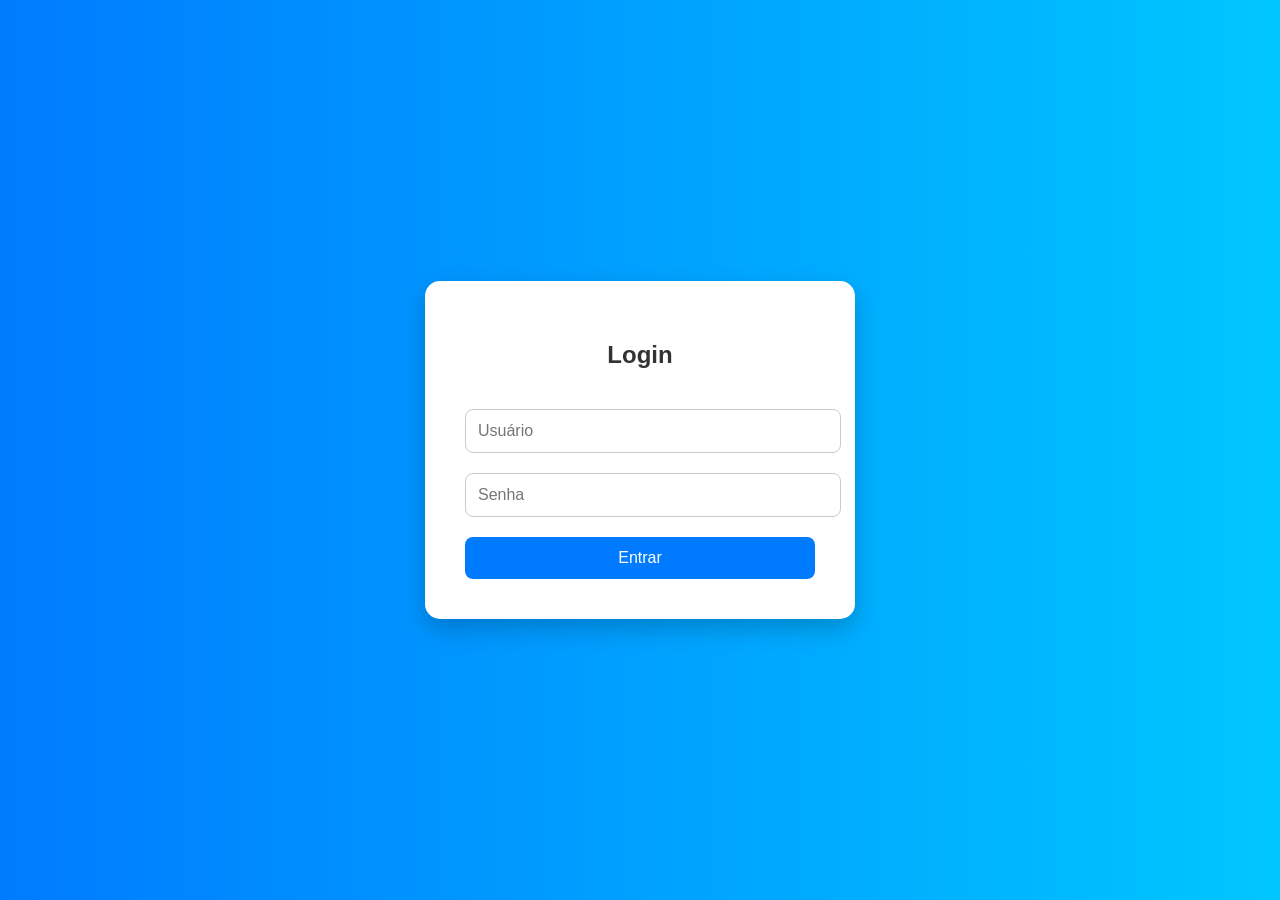
<file: frontend/index.html>
<!DOCTYPE html>
<html lang="pt-br">
<head>
  <meta charset="UTF-8">
  <title>Login - Admin</title>
  <style>
    body {
      margin: 0;
      font-family: 'Segoe UI', sans-serif;
      background: linear-gradient(to right, #007bff, #00c6ff);
      display: flex;
      justify-content: center;
      align-items: center;
      height: 100vh;
    }

    .login-container {
      background-color: white;
      padding: 40px;
      border-radius: 15px;
      box-shadow: 0 10px 25px rgba(0, 0, 0, 0.2);
      width: 350px;
    }

    .login-container h2 {
      text-align: center;
      margin-bottom: 30px;
      color: #333;
    }

    input {
      width: 100%;
      padding: 12px;
      margin: 10px 0;
      border: 1px solid #ccc;
      border-radius: 8px;
      font-size: 16px;
    }

    button {
      width: 100%;
      padding: 12px;
      background-color: #007bff;
      color: white;
      font-size: 16px;
      border: none;
      border-radius: 8px;
      cursor: pointer;
      margin-top: 10px;
    }

    button:hover {
      background-color: #0056b3;
    }
  </style>
</head>
<body>
  <div class="login-container">
    <h2>Login</h2>
    <form id="loginForm">
      <input type="text" id="email" placeholder="Usuário" required>
      <input type="password" id="senha" placeholder="Senha" required>
      <button type="submit">Entrar</button>
    </form>
  </div>

  <script src="js/main.js"></script>
</body>
</html>
</file>
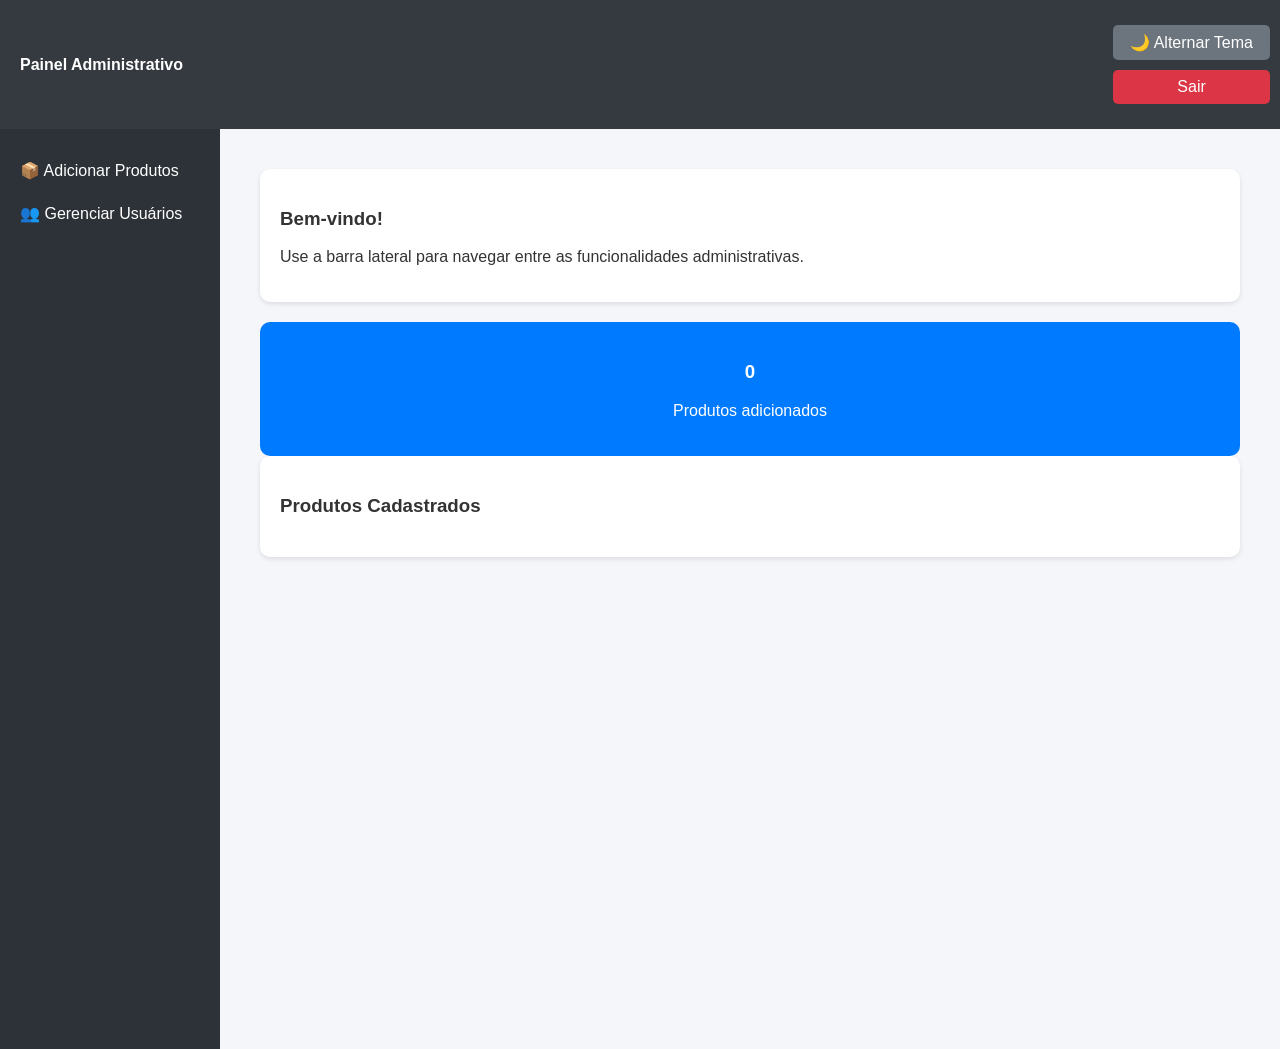
<file: frontend/dashboard.html>
<!DOCTYPE html>
<html lang="pt-br">
<head>
  <meta charset="UTF-8">
  <title>Dashboard Admin</title>
  <link rel="stylesheet" href="style.css">
  <style>
    body {
      margin: 0;
      font-family: 'Segoe UI', sans-serif;
      background-color: #f4f6f9;
      color: #333;
      transition: background 0.3s, color 0.3s;
    }

    .dark-mode {
      background-color: #1e1e1e;
      color: #e4e4e4;
    }

    .header {
      background-color: #343a40;
      color: white;
      padding: 15px 20px;
      display: flex;
      justify-content: space-between;
      align-items: center;
    }

    .container {
      display: flex;
    }

    .sidebar {
      width: 220px;
      background-color: #2d3238;
      min-height: 100vh;
      padding-top: 20px;
    }

    .sidebar a {
      display: block;
      color: white;
      padding: 12px 20px;
      text-decoration: none;
      transition: 0.3s;
    }

    .sidebar a:hover {
      background-color: #007bff;
    }

    .main {
      flex: 1;
      padding: 40px;
    }

    .card {
      background: white;
      border-radius: 10px;
      box-shadow: 0 2px 5px rgba(0,0,0,0.1);
      padding: 20px;
      margin-bottom: 20px;
      transition: background 0.3s, color 0.3s;
    }

    .dark-mode .card {
      background: #2c2c2c;
      color: #e4e4e4;
    }

    .stats {
      display: flex;
      gap: 20px;
      flex-wrap: wrap;
    }

    .stat-box {
      flex: 1;
      min-width: 200px;
      background-color: #007bff;
      color: white;
      padding: 20px;
      border-radius: 10px;
      text-align: center;
    }

    .logout-btn, .toggle-btn {
      background-color: #dc3545;
      color: white;
      border: none;
      padding: 8px 12px;
      cursor: pointer;
      border-radius: 5px;
      margin-left: 10px;
    }

    .toggle-btn {
      background-color: #6c757d;
    }

    .logout-btn:hover {
      background-color: #c82333;
    }

    .toggle-btn:hover {
      background-color: #5a6268;
    }
    #listaDashboardProdutos {
  list-style: none;
  padding: 0;
  margin-top: 15px;
}

#listaDashboardProdutos li {
  background-color: #f8f9fa;
  border: 1px solid #ddd;
  border-radius: 6px;
  padding: 10px 15px;
  margin-bottom: 10px;
  font-size: 16px;
  color: #333;
  box-shadow: 0 1px 3px rgba(0,0,0,0.05);
  transition: background 0.2s;
}

#listaDashboardProdutos li:hover {
  background-color: #eef2f5;
}



  </style>
</head>
<body>
  <div class="header">
    <div><strong>Painel Administrativo</strong></div>
    <div>
      <button class="toggle-btn" onclick="toggleDarkMode()">🌙 Alternar Tema</button>
      <button class="logout-btn" onclick="logout()">Sair</button>
    </div>
  </div>

  <div class="container">
    <div class="sidebar">
      <a href="dashboard_produtos.html">📦 Adicionar Produtos</a>
      <a href="usuarios.html">👥 Gerenciar Usuários</a>
    </div>

    <div class="main">
       <div class="card">
        <h3>Bem-vindo!</h3>
        <p>Use a barra lateral para navegar entre as funcionalidades administrativas.</p>
      </div>
      <div class="stats">
       <div class="stat-box">
          <h3 id="contagemProdutos">0</h3>
          <p>Produtos adicionados</p>
      </div>
      </div>
      <div class="card">
  <h3>Produtos Cadastrados</h3>
  <ul id="listaDashboardProdutos" style="margin-top: 15px;"></ul>
</div>

    </div>
  </div>

  <script>
async function carregarProdutosDashboard() {
  try {
    const res = await fetch("http://localhost:5000/produtos", {
      credentials: "include"
    });
    const produtos = await res.json();

    // Atualiza a contagem no card
    document.getElementById("contagemProdutos").innerText = produtos.length;

    // Preenche a lista detalhada
    const lista = document.getElementById("listaDashboardProdutos");
    lista.innerHTML = "";

    if (produtos.length === 0) {
      const li = document.createElement("li");
      li.textContent = "Nenhum produto cadastrado ainda.";
      lista.appendChild(li);
    } else {
      produtos.forEach(p => {
        const li = document.createElement("li");
        li.textContent = `${p.nome} - R$ ${p.preco.toFixed(2)}`;
        li.style.padding = "6px 0";
        lista.appendChild(li);
      });
    }

  } catch (err) {
    console.error("Erro ao buscar produtos:", err);
  }
}

function logout() {
  fetch('http://localhost:5000/logout')
    .then(() => window.location.href = 'index.html');
}

function toggleDarkMode() {
  document.body.classList.toggle("dark-mode");
}

carregarProdutosDashboard();
</script>


</body>
</html>
</file>
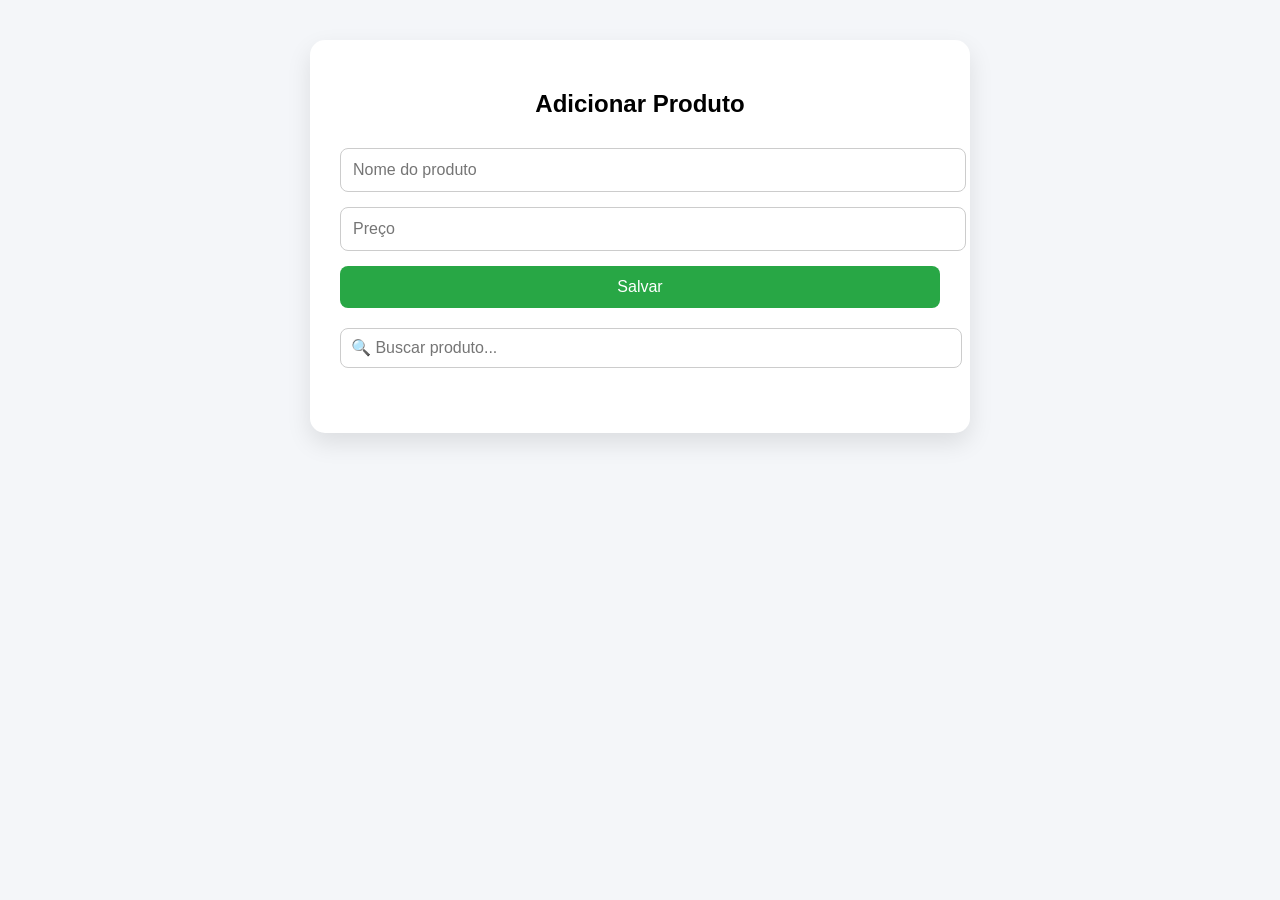
<file: frontend/dashboard_produtos.html>
<!DOCTYPE html>
<html lang="pt-br">
<head>
  <meta charset="UTF-8">
  <title>Adicionar Produtos</title>
  <style>
    body {
      font-family: 'Segoe UI', sans-serif;
      background-color: #f4f6f9;
      margin: 0;
      padding: 40px;
    }

    .container {
      max-width: 600px;
      margin: auto;
      background: white;
      padding: 30px;
      border-radius: 15px;
      box-shadow: 0 10px 25px rgba(0, 0, 0, 0.1);
    }

    h2 {
      text-align: center;
      margin-bottom: 30px;
    }

    input {
      width: 100%;
      padding: 12px;
      margin-bottom: 15px;
      border: 1px solid #ccc;
      border-radius: 8px;
      font-size: 16px;
    }

    button {
      width: 100%;
      padding: 12px;
      background-color: #28a745;
      color: white;
      font-size: 16px;
      border: none;
      border-radius: 8px;
      cursor: pointer;
    }

    button:hover {
      background-color: #218838;
    }

    ul {
      list-style: none;
      padding: 0;
      margin-top: 20px;
    }

    li {
      background-color: #f8f9fa;
      border: 1px solid #ddd;
      border-radius: 8px;
      padding: 12px;
      margin-bottom: 10px;
      display: flex;
      justify-content: space-between;
      align-items: center;
    }

    .produto-info {
      flex: 1;
    }

    .actions {
      display: flex;
      gap: 8px;
    }

    .actions button {
      width: auto;
      padding: 6px 10px;
      font-size: 14px;
      border-radius: 6px;
      border: none;
      cursor: pointer;
    }

    .actions button:first-child {
      background-color: #ffc107;
      color: #000;
    }

    .actions button:first-child:hover {
      background-color: #e0a800;
    }

    .actions button:last-child {
      background-color: #dc3545;
      color: #fff;
    }

    .actions button:last-child:hover {
      background-color: #c82333;
    }
  </style>
</head>
<body>
  <div class="container">
    <h2>Adicionar Produto</h2>

    <form id="formProduto">
      <input type="hidden" id="idProduto">
      <input type="text" id="nomeProduto" placeholder="Nome do produto" required>
      <input type="number" id="precoProduto" placeholder="Preço" required step="0.01" min="0">
      <button type="submit">Salvar</button>
    </form>

    <input type="text" id="buscaProduto" placeholder="🔍 Buscar produto..." style="width:100%; padding:10px; margin-top:20px;">

    <ul id="listaProdutos"></ul>
  </div>

  <script>
    let produtos = [];

    document.getElementById("formProduto").addEventListener("submit", async function(e) {
      e.preventDefault();
      const id = document.getElementById("idProduto").value;
      const nome = document.getElementById("nomeProduto").value;
      const preco = parseFloat(document.getElementById("precoProduto").value);

      const metodo = id ? "PUT" : "POST";
      const payload = id ? { id, nome, preco } : { nome, preco };

      await fetch("http://localhost:5000/produtos", {
        method: metodo,
        headers: { "Content-Type": "application/json" },
        credentials: "include",
        body: JSON.stringify(payload)
      });

      e.target.reset();
      document.getElementById("idProduto").value = '';
      carregarProdutos();
    });

    async function carregarProdutos() {
      const res = await fetch("http://localhost:5000/produtos", { credentials: "include" });
      produtos = await res.json();
      atualizarLista();
    }

    function atualizarLista(filtro = "") {
      const lista = document.getElementById("listaProdutos");
      lista.innerHTML = "";
      produtos
        .filter(p => p.nome.toLowerCase().includes(filtro.toLowerCase()))
        .forEach(p => {
          const li = document.createElement("li");
          li.innerHTML = `
            <span class="produto-info">${p.nome} - R$ ${p.preco.toFixed(2)}</span>
            <div class="actions">
              <button onclick="editar(${p.id})">✏️</button>
              <button onclick="excluir(${p.id})">❌</button>
            </div>
          `;
          lista.appendChild(li);
        });
    }

    function editar(id) {
      const p = produtos.find(prod => prod.id === id);
      document.getElementById("idProduto").value = p.id;
      document.getElementById("nomeProduto").value = p.nome;
      document.getElementById("precoProduto").value = p.preco;
    }

    async function excluir(id) {
      await fetch("http://localhost:5000/produtos", {
        method: "DELETE",
        headers: { "Content-Type": "application/json" },
        credentials: "include",
        body: JSON.stringify({ id })
      });
      carregarProdutos();
    }

    document.getElementById("buscaProduto").addEventListener("input", function() {
      atualizarLista(this.value);
    });

    carregarProdutos();
  </script>
</body>
</html>
</file>
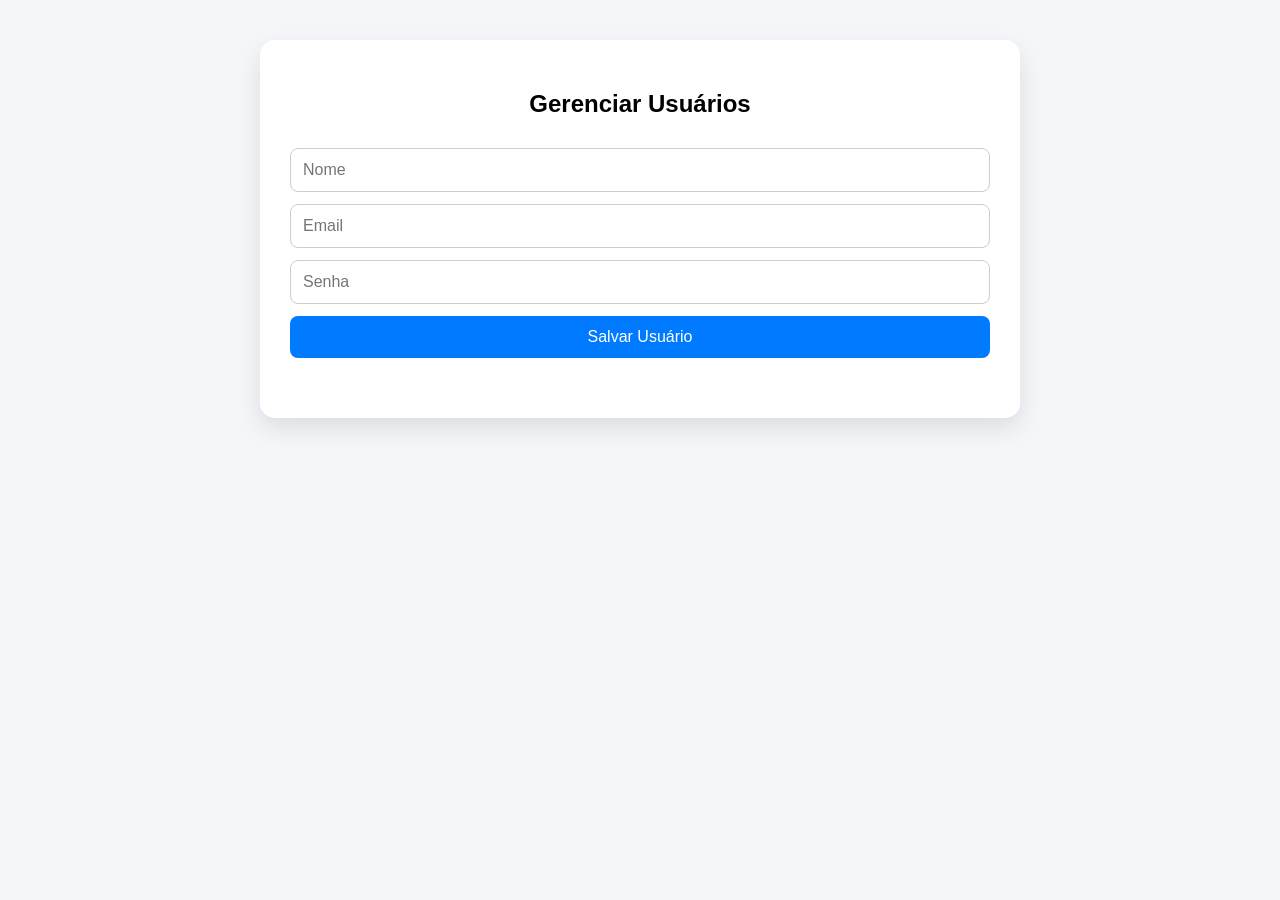
<file: frontend/usuarios.html>
<!DOCTYPE html>
<html lang="pt-br">
<head>
  <meta charset="UTF-8">
  <title>Gerenciar Usuários</title>
  <style>
    body {
      font-family: 'Segoe UI', sans-serif;
      background-color: #f4f6f9;
      margin: 0;
      padding: 40px;
    }

    .container {
      max-width: 700px;
      margin: auto;
      background: white;
      padding: 30px;
      border-radius: 15px;
      box-shadow: 0 10px 25px rgba(0, 0, 0, 0.1);
    }

    h2 {
      text-align: center;
      margin-bottom: 30px;
    }

    form {
      display: flex;
      flex-direction: column;
      gap: 12px;
    }

    input {
      padding: 12px;
      border: 1px solid #ccc;
      border-radius: 8px;
      font-size: 16px;
    }

    button {
      padding: 12px;
      font-size: 16px;
      border: none;
      border-radius: 8px;
      cursor: pointer;
    }

    .btn-salvar {
      background-color: #007bff;
      color: white;
    }

    .btn-salvar:hover {
      background-color: #0056b3;
    }

    ul {
      list-style: none;
      padding: 0;
      margin-top: 30px;
    }

    li {
      background-color: #f8f9fa;
      border: 1px solid #ddd;
      border-radius: 8px;
      padding: 15px;
      margin-bottom: 10px;
      display: flex;
      justify-content: space-between;
      align-items: center;
    }

    .actions button {
      padding: 6px 10px;
      margin-left: 5px;
      font-size: 14px;
      border: none;
      border-radius: 5px;
      cursor: pointer;
    }

    .edit-btn {
      background-color: #ffc107;
      color: #000;
    }

    .edit-btn:hover {
      background-color: #e0a800;
    }

    .delete-btn {
      background-color: #dc3545;
      color: white;
    }

    .delete-btn:hover {
      background-color: #c82333;
    }
  </style>
</head>
<body>
  <div class="container">
    <h2>Gerenciar Usuários</h2>
    <form id="formUsuario">
      <input type="hidden" id="id">
      <input type="text" id="nome" placeholder="Nome" required>
      <input type="email" id="email" placeholder="Email" required>
      <input type="password" id="senha" placeholder="Senha" required>
      <button type="submit" class="btn-salvar">Salvar Usuário</button>
    </form>

    <ul id="listaUsuarios"></ul>
  </div>

  <script src="js/main.js"></script>
</body>
</html>
</file>
<file: frontend/style.css>
body {
  font-family: Arial, sans-serif;
  background-color: #f5f7fa;
  margin: 0;
  padding: 0;
}

h2 {
  color: #333;
  text-align: center;
  margin-top: 30px;
}

form {
  width: 300px;
  margin: 20px auto;
  background-color: #ffffff;
  padding: 20px;
  border-radius: 10px;
  box-shadow: 0 0 10px rgba(0, 0, 0, 0.1);
}

input, button {
  display: block;
  width: 100%;
  margin: 10px 0;
  padding: 10px;
  font-size: 16px;
  border: 1px solid #ccc;
  border-radius: 5px;
}

button {
  background-color: #007bff;
  color: white;
  border: none;
  cursor: pointer;
}

button:hover {
  background-color: #0056b3;
}

ul {
  width: 90%;
  max-width: 600px;
  margin: 20px auto;
  padding: 0;
  list-style: none;
}

li {
  background-color: #ffffff;
  border: 1px solid #ccc;
  margin-bottom: 10px;
  padding: 15px;
  border-radius: 5px;
  display: flex;
  justify-content: space-between;
  align-items: center;
}

li button {
  width: auto;
  padding: 6px 12px;
  margin-left: 5px;
}
</file>
